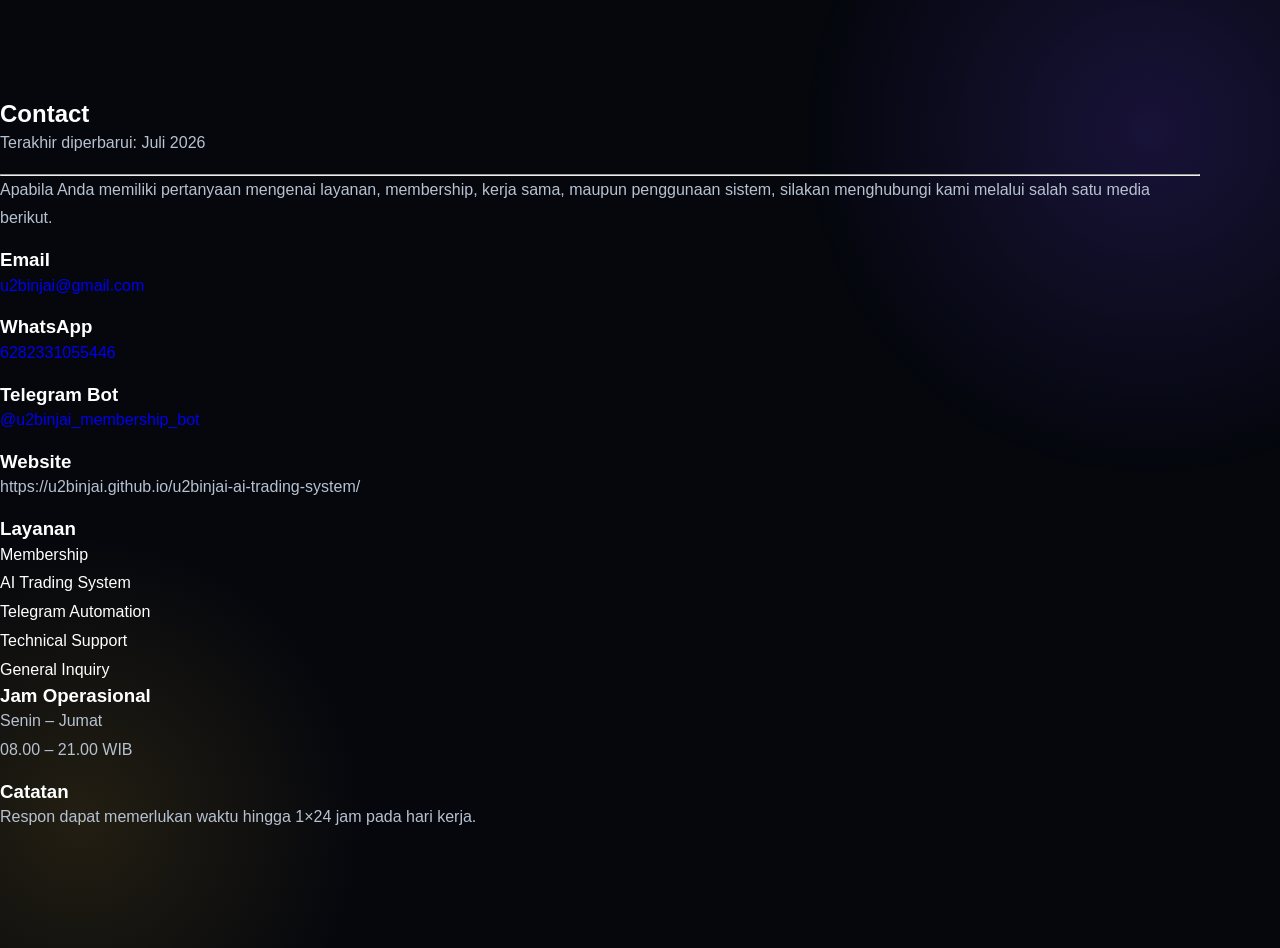
<file: pages/contact.html>
<!DOCTYPE html>
<html lang="id">

<head>

    <meta charset="UTF-8">

    <meta name="viewport"
          content="width=device-width, initial-scale=1.0">

    <title>
        Contact | U2Binjai AI Trading System
    </title>

    <link rel="stylesheet"
          href="../css/style.css">

</head>

<body>

<section class="py-5">

<div class="container">

<h1 class="mb-4">

Contact

</h1>

<p>

Terakhir diperbarui: Juli 2026

</p>

<hr>

<p>

Apabila Anda memiliki pertanyaan mengenai layanan, membership,
kerja sama, maupun penggunaan sistem, silakan menghubungi kami
melalui salah satu media berikut.

</p>

<h3>

Email

</h3>

<p>

<a href="mailto:GANTI_DENGAN_EMAIL_ANDA@example.com">

u2binjai@gmail.com

</a>

</p>

<h3>

WhatsApp

</h3>

<p>

<a href="https://wa.me/62GANTI_NOMOR_ANDA" target="_blank">

6282331055446

</a>

</p>

<h3>

Telegram Bot

</h3>

<p>

<a href="https://t.me/u2binjai_membership_bot" target="_blank">

@u2binjai_membership_bot

</a>

</p>

<h3>

Website

</h3>

<p>

https://u2binjai.github.io/u2binjai-ai-trading-system/

</p>

<h3>

Layanan

</h3>

<ul>

<li>Membership</li>

<li>AI Trading System</li>

<li>Telegram Automation</li>

<li>Technical Support</li>

<li>General Inquiry</li>

</ul>

<h3>

Jam Operasional

</h3>

<p>

Senin – Jumat

<br>

08.00 – 21.00 WIB

</p>

<h3>

Catatan

</h3>

<p>

Respon dapat memerlukan waktu hingga 1×24 jam pada hari kerja.

</p>

</div>

</section>

</body>

</html>
</file>
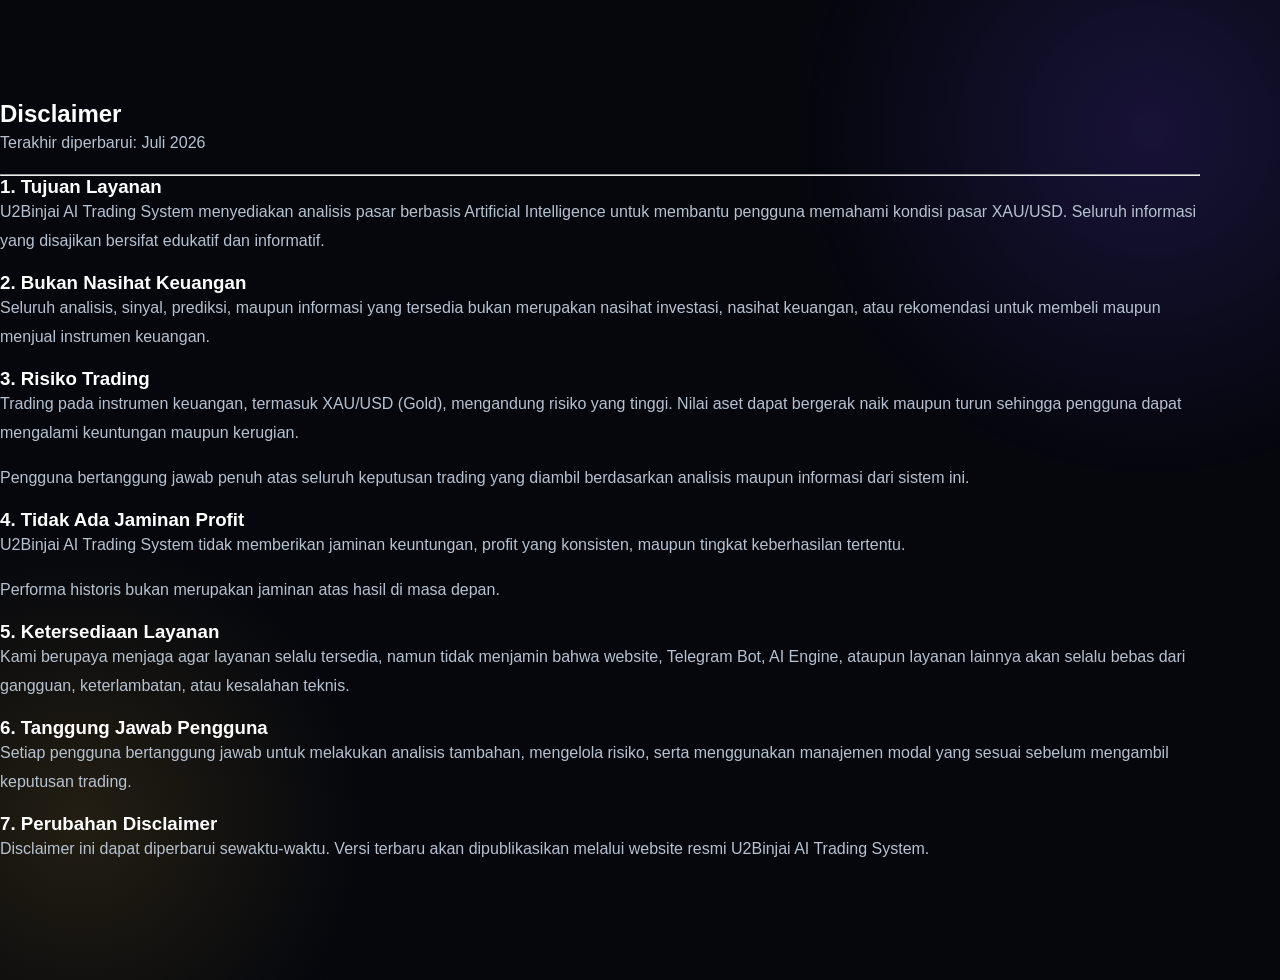
<file: pages/disclaimer.html>
<!DOCTYPE html>
<html lang="id">

<head>

    <meta charset="UTF-8">

    <meta name="viewport"
          content="width=device-width, initial-scale=1.0">

    <title>
        Disclaimer | U2Binjai AI Trading System
    </title>

    <link rel="stylesheet"
          href="../css/style.css">

</head>

<body>

<section class="py-5">

<div class="container">

<h1 class="mb-4">

Disclaimer

</h1>

<p>

Terakhir diperbarui: Juli 2026

</p>

<hr>

<h3>

1. Tujuan Layanan

</h3>

<p>

U2Binjai AI Trading System menyediakan analisis pasar berbasis
Artificial Intelligence untuk membantu pengguna memahami kondisi
pasar XAU/USD. Seluruh informasi yang disajikan bersifat edukatif
dan informatif.

</p>

<h3>

2. Bukan Nasihat Keuangan

</h3>

<p>

Seluruh analisis, sinyal, prediksi, maupun informasi yang tersedia
bukan merupakan nasihat investasi, nasihat keuangan,
atau rekomendasi untuk membeli maupun menjual instrumen keuangan.

</p>

<h3>

3. Risiko Trading

</h3>

<p>

Trading pada instrumen keuangan, termasuk XAU/USD (Gold),
mengandung risiko yang tinggi. Nilai aset dapat bergerak naik maupun
turun sehingga pengguna dapat mengalami keuntungan maupun kerugian.

</p>

<p>

Pengguna bertanggung jawab penuh atas seluruh keputusan trading yang
diambil berdasarkan analisis maupun informasi dari sistem ini.

</p>

<h3>

4. Tidak Ada Jaminan Profit

</h3>

<p>

U2Binjai AI Trading System tidak memberikan jaminan keuntungan,
profit yang konsisten, maupun tingkat keberhasilan tertentu.

</p>

<p>

Performa historis bukan merupakan jaminan atas hasil di masa depan.

</p>

<h3>

5. Ketersediaan Layanan

</h3>

<p>

Kami berupaya menjaga agar layanan selalu tersedia,
namun tidak menjamin bahwa website, Telegram Bot,
AI Engine, ataupun layanan lainnya akan selalu bebas
dari gangguan, keterlambatan, atau kesalahan teknis.

</p>

<h3>

6. Tanggung Jawab Pengguna

</h3>

<p>

Setiap pengguna bertanggung jawab untuk melakukan analisis tambahan,
mengelola risiko, serta menggunakan manajemen modal yang sesuai
sebelum mengambil keputusan trading.

</p>

<h3>

7. Perubahan Disclaimer

</h3>

<p>

Disclaimer ini dapat diperbarui sewaktu-waktu.
Versi terbaru akan dipublikasikan melalui website resmi
U2Binjai AI Trading System.

</p>

</div>

</section>

</body>

</html>
</file>
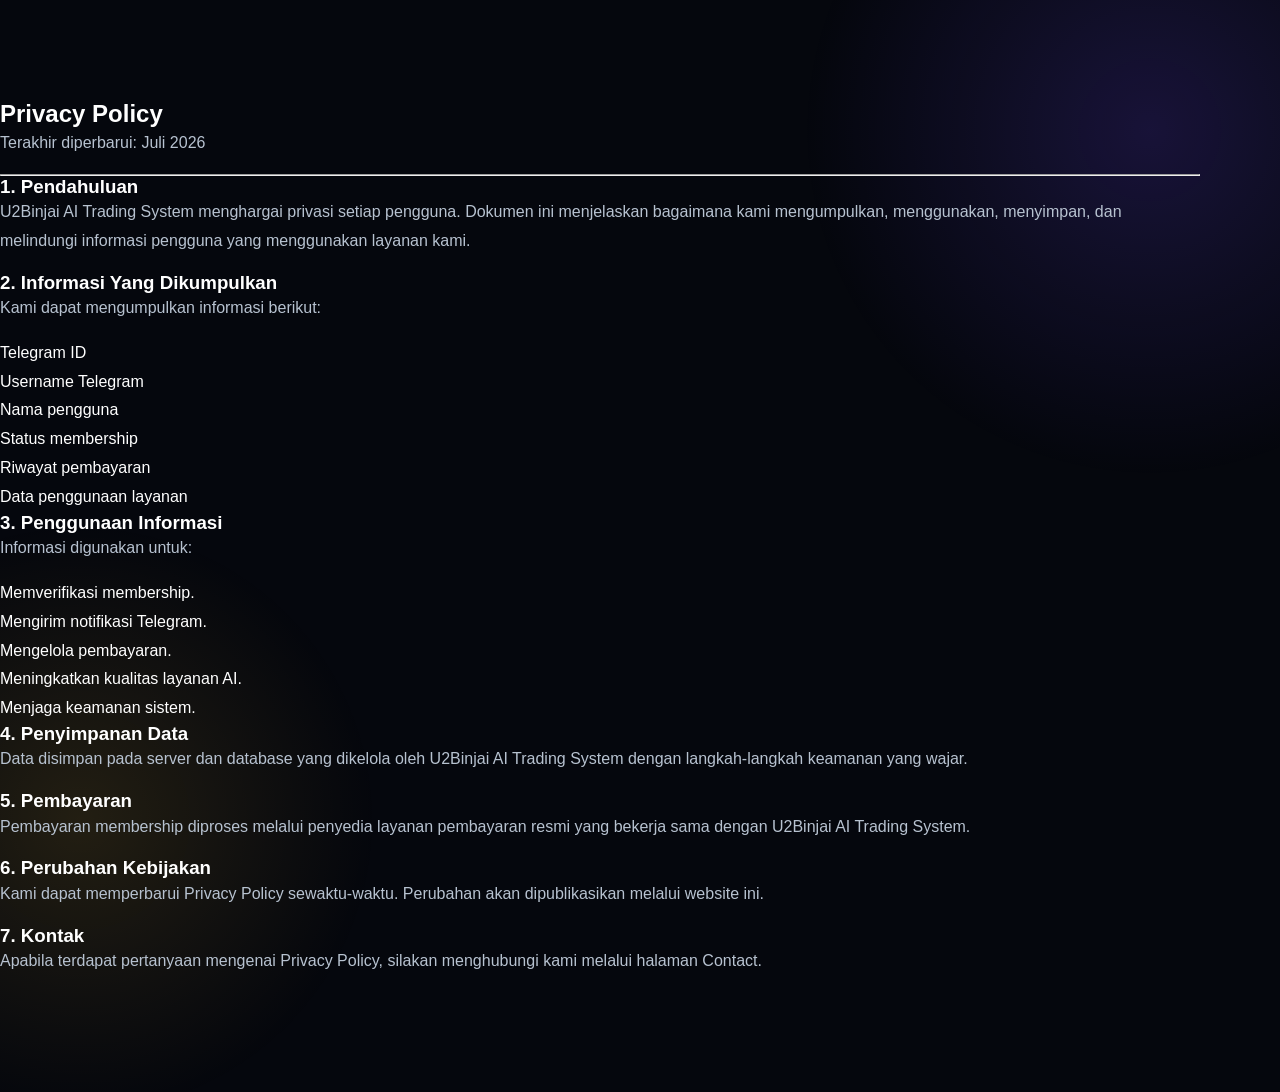
<file: pages/privacy-policy.html>
<!DOCTYPE html>
<html lang="id">

<head>

    <meta charset="UTF-8">

    <meta name="viewport"
          content="width=device-width, initial-scale=1.0">

    <title>
        Privacy Policy | U2Binjai AI Trading System
    </title>

    <link rel="stylesheet"
          href="../css/style.css">

</head>

<body>

<section class="py-5">

<div class="container">

<h1 class="mb-4">

Privacy Policy

</h1>

<p>

Terakhir diperbarui: Juli 2026

</p>

<hr>

<h3>

1. Pendahuluan

</h3>

<p>

U2Binjai AI Trading System menghargai privasi setiap pengguna.
Dokumen ini menjelaskan bagaimana kami mengumpulkan,
menggunakan, menyimpan, dan melindungi informasi pengguna
yang menggunakan layanan kami.

</p>

<h3>

2. Informasi Yang Dikumpulkan

</h3>

<p>

Kami dapat mengumpulkan informasi berikut:

</p>

<ul>

<li>Telegram ID</li>

<li>Username Telegram</li>

<li>Nama pengguna</li>

<li>Status membership</li>

<li>Riwayat pembayaran</li>

<li>Data penggunaan layanan</li>

</ul>

<h3>

3. Penggunaan Informasi

</h3>

<p>

Informasi digunakan untuk:

</p>

<ul>

<li>Memverifikasi membership.</li>

<li>Mengirim notifikasi Telegram.</li>

<li>Mengelola pembayaran.</li>

<li>Meningkatkan kualitas layanan AI.</li>

<li>Menjaga keamanan sistem.</li>

</ul>

<h3>

4. Penyimpanan Data

</h3>

<p>

Data disimpan pada server dan database yang dikelola
oleh U2Binjai AI Trading System dengan langkah-langkah
keamanan yang wajar.

</p>

<h3>

5. Pembayaran

</h3>

<p>

Pembayaran membership diproses melalui penyedia
layanan pembayaran resmi yang bekerja sama dengan
U2Binjai AI Trading System.

</p>

<h3>

6. Perubahan Kebijakan

</h3>

<p>

Kami dapat memperbarui Privacy Policy sewaktu-waktu.
Perubahan akan dipublikasikan melalui website ini.

</p>

<h3>

7. Kontak

</h3>

<p>

Apabila terdapat pertanyaan mengenai Privacy Policy,
silakan menghubungi kami melalui halaman Contact.

</p>

</div>

</section>

</body>

</html>
</file>
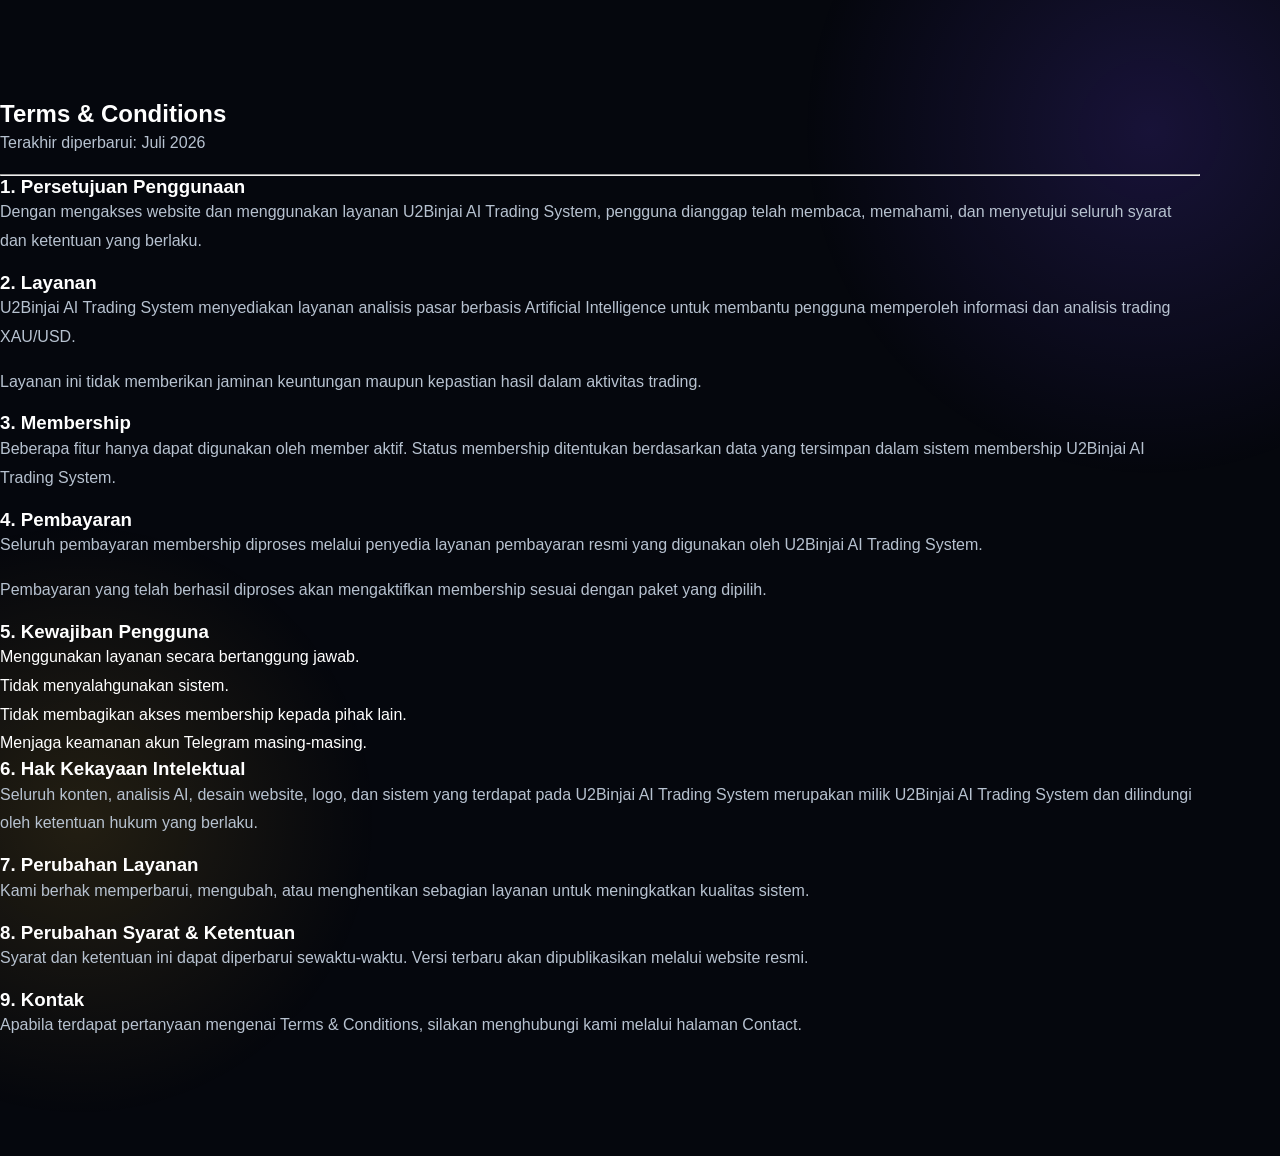
<file: pages/terms-and-conditions.html>
<!DOCTYPE html>
<html lang="id">

<head>

    <meta charset="UTF-8">

    <meta name="viewport"
          content="width=device-width, initial-scale=1.0">

    <title>
        Terms & Conditions | U2Binjai AI Trading System
    </title>

    <link rel="stylesheet"
          href="../css/style.css">

</head>

<body>

<section class="py-5">

<div class="container">

<h1 class="mb-4">

Terms & Conditions

</h1>

<p>

Terakhir diperbarui: Juli 2026

</p>

<hr>

<h3>

1. Persetujuan Penggunaan

</h3>

<p>

Dengan mengakses website dan menggunakan layanan U2Binjai AI Trading System,
pengguna dianggap telah membaca, memahami, dan menyetujui seluruh syarat
dan ketentuan yang berlaku.

</p>

<h3>

2. Layanan

</h3>

<p>

U2Binjai AI Trading System menyediakan layanan analisis pasar berbasis
Artificial Intelligence untuk membantu pengguna memperoleh informasi
dan analisis trading XAU/USD.

</p>

<p>

Layanan ini tidak memberikan jaminan keuntungan maupun kepastian hasil
dalam aktivitas trading.

</p>

<h3>

3. Membership

</h3>

<p>

Beberapa fitur hanya dapat digunakan oleh member aktif.

Status membership ditentukan berdasarkan data yang tersimpan
dalam sistem membership U2Binjai AI Trading System.

</p>

<h3>

4. Pembayaran

</h3>

<p>

Seluruh pembayaran membership diproses melalui penyedia layanan
pembayaran resmi yang digunakan oleh U2Binjai AI Trading System.

</p>

<p>

Pembayaran yang telah berhasil diproses akan mengaktifkan membership
sesuai dengan paket yang dipilih.

</p>

<h3>

5. Kewajiban Pengguna

</h3>

<ul>

<li>Menggunakan layanan secara bertanggung jawab.</li>

<li>Tidak menyalahgunakan sistem.</li>

<li>Tidak membagikan akses membership kepada pihak lain.</li>

<li>Menjaga keamanan akun Telegram masing-masing.</li>

</ul>

<h3>

6. Hak Kekayaan Intelektual

</h3>

<p>

Seluruh konten, analisis AI, desain website,
logo, dan sistem yang terdapat pada U2Binjai AI Trading System
merupakan milik U2Binjai AI Trading System
dan dilindungi oleh ketentuan hukum yang berlaku.

</p>

<h3>

7. Perubahan Layanan

</h3>

<p>

Kami berhak memperbarui, mengubah,
atau menghentikan sebagian layanan
untuk meningkatkan kualitas sistem.

</p>

<h3>

8. Perubahan Syarat & Ketentuan

</h3>

<p>

Syarat dan ketentuan ini dapat diperbarui sewaktu-waktu.
Versi terbaru akan dipublikasikan melalui website resmi.

</p>

<h3>

9. Kontak

</h3>

<p>

Apabila terdapat pertanyaan mengenai Terms & Conditions,
silakan menghubungi kami melalui halaman Contact.

</p>

</div>

</section>

</body>

</html>
</file>
<file: css/style.css>
/* =====================================================
   U2BINJAI AI TRADING SYSTEM
   Main Stylesheet
   Sprint 2
===================================================== */

/* Variables */
@import url("modules/variables.css");

/* Global */
@import url("modules/global.css");

/* Components */
@import url("modules/navbar.css");
@import url("modules/hero.css");
@import url("modules/statistics.css");
@import url("modules/features.css");
@import url("modules/methodology.css");
@import url("modules/dashboard.css");
@import url("modules/membership.css");
@import url("modules/workflow.css");
@import url("modules/faq.css");
@import url("modules/cta.css");
@import url("modules/footer.css");

/* Responsive */
@import url("modules/responsive.css");
</file>
